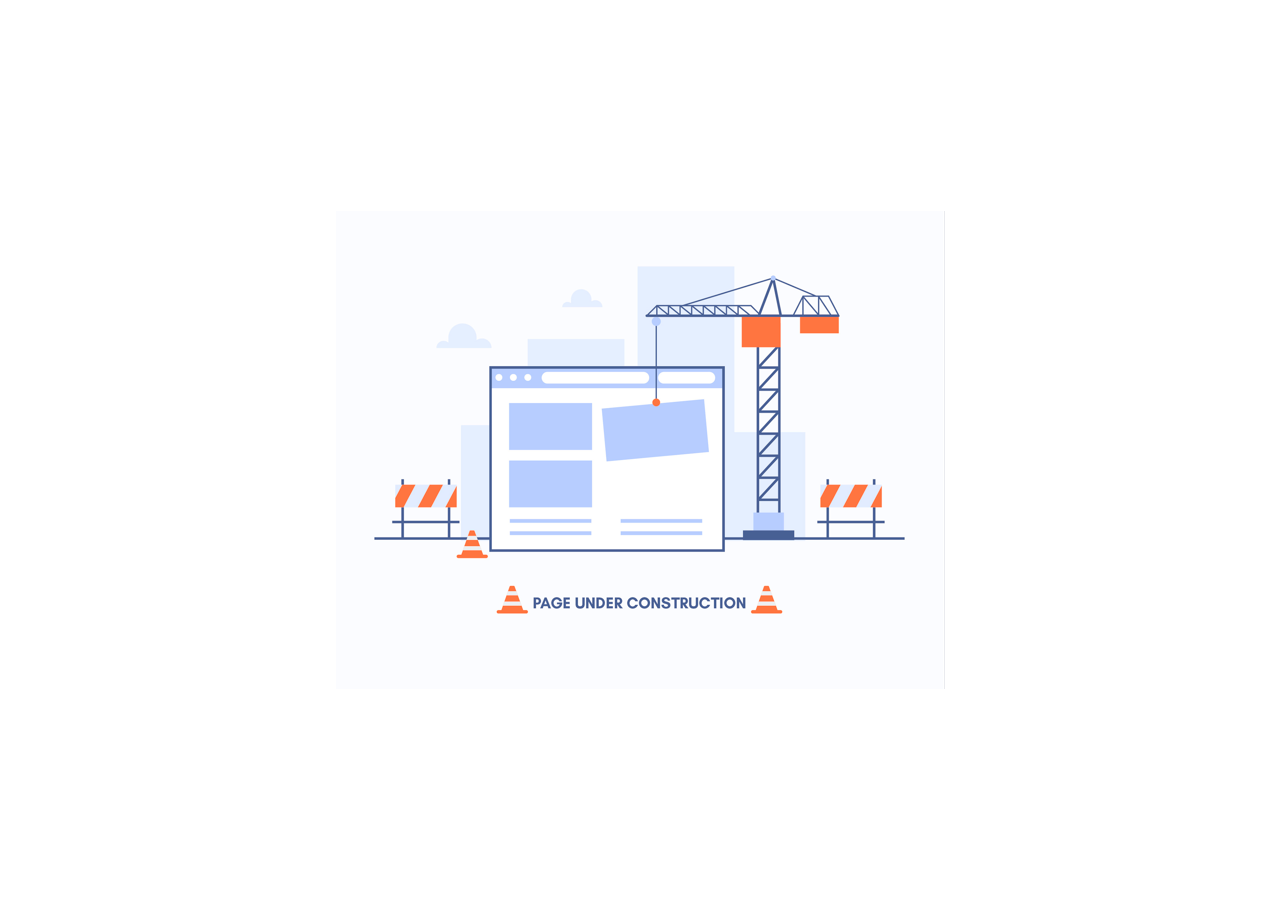
<file: maintenance.html>
<!DOCTYPE html>
<html lang="en">

<head>
    <meta charset="UTF-8">
    <meta name="viewport" content="width=device-width, initial-scale=1.0">
    <title>Maintenance Page</title>
    <style>
        body {
            margin: 0;
            padding: 0;
            background-color: #fff;
            /* background white */
            display: flex;
            justify-content: center;
            align-items: center;
            height: 100vh;
            /* full screen */
        }

        img {
            max-width: 80%;
            /* responsive banane ke liye */
            height: auto;
        }
    </style>
</head>

<body>
    <img src="maintenance.png" alt="Maintenance">
</body>

</html>
</file>
